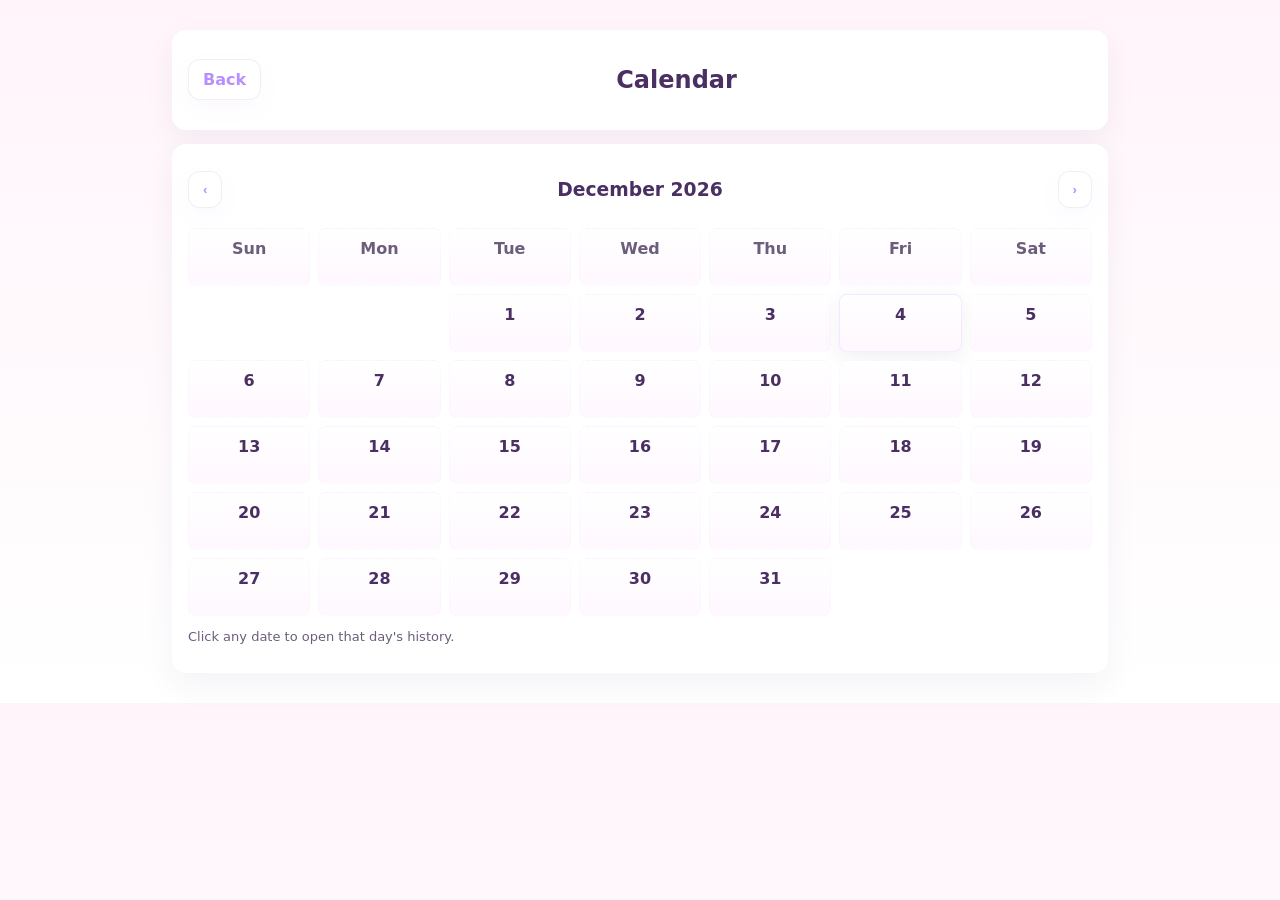
<file: calendar.html>
<!doctype html>
<html>
<head>
  <meta charset="utf-8"/>
  <meta name="viewport" content="width=device-width,initial-scale=1"/>
  <title>Calendar — SugarBuddy</title>
  <link rel="stylesheet" href="style.css"/>
</head>
<body>
  <main class="container">
    <header class="page-header card">
      <a class="btn outline" href="dashboard.html">Back</a>
      <h2>Calendar</h2>
      <div></div>
    </header>

    <section class="card">
      <div id="calendarRoot"></div>
      <p class="muted">Click any date to open that day's history.</p>
    </section>
  </main>

  <script src="common.js"></script>
  <script>

    function toDateKey(d){
      const y = d.getFullYear();
      const m = String(d.getMonth()+1).padStart(2,'0');
      const da = String(d.getDate()).padStart(2,'0');
      return `${y}-${m}-${da}`;
    }

    function createCalendar(year, month){
      const root = document.createElement('div');

      const header = document.createElement('div');
      header.className = 'cal-header';

      const prevBtn = document.createElement('button');
      prevBtn.className = 'btn outline';
      prevBtn.textContent = '‹';

      const nextBtn = document.createElement('button');
      nextBtn.className = 'btn outline';
      nextBtn.textContent = '›';

      const title = document.createElement('h3');
      title.textContent = new Date(year, month, 1).toLocaleString(undefined,{ month: 'long', year:'numeric' });

      header.append(prevBtn,title,nextBtn);
      root.appendChild(header);

      const grid = document.createElement('div');
      grid.className = 'cal-grid';

      ['Sun','Mon','Tue','Wed','Thu','Fri','Sat'].forEach(w=>{
        const h=document.createElement('div');
        h.className="cal-cell cal-weekday";
        h.innerText=w;
        grid.appendChild(h);
      });

      const first = new Date(year,month,1).getDay();
      for(let i=0;i<first;i++){
        const e=document.createElement('div');
        e.className="cal-cell cal-empty";
        grid.appendChild(e);
      }

      const user = findUserById(getCurrentUserId());
      const todayKey = toDateKey(new Date());
      const days = new Date(year, month+1, 0).getDate();

      for(let d=1; d<=days; d++){
        const dd = new Date(year,month,d);
        const key = toDateKey(dd);

        const cell = document.createElement('div');
        cell.className="cal-cell cal-day";

        const num = document.createElement('div');
        num.className="day-number";
        num.textContent=d;
        cell.appendChild(num);

        if(user?.history?.[key]) cell.classList.add("has-entry");
        if(key===todayKey) cell.classList.add("today");

        cell.addEventListener('click',()=>{
          location.href = `history.html?date=${key}`;
        });

        grid.appendChild(cell);
      }

      root.appendChild(grid);

      prevBtn.onclick = ()=>renderCalendar(year, month-1);
      nextBtn.onclick = ()=>renderCalendar(year, month+1);

      return root;
    }

    function renderCalendar(y,m){
      const r=document.getElementById('calendarRoot');
      r.innerHTML='';
      r.appendChild(createCalendar(y,m));
    }

    (function init(){
      const now=new Date();
      renderCalendar(now.getFullYear(), now.getMonth());
    })();
  </script>

  <style>
    .cal-cell.today { box-shadow:0 6px 18px rgba(74,47,99,0.08); border:1px solid rgba(182,128,255,0.15); background: linear-gradient(180deg,#fff,#FFF8FF); }
    .cal-cell.has-entry { box-shadow:0 6px 14px rgba(0,0,0,0.04); border:1px solid rgba(182,128,255,0.12); }
    .cal-header { display:flex;justify-content:space-between;align-items:center;margin-bottom:10px; }
    .cal-grid { display:grid; grid-template-columns:repeat(7,1fr); gap:8px; }
    .cal-cell { padding:10px;border-radius:8px;min-height:58px;display:flex;flex-direction:column; }
    .cal-weekday { font-weight:700;color:var(--muted); }
    .day-number{ font-weight:700; }
  </style>

</body>
</html>
</file>
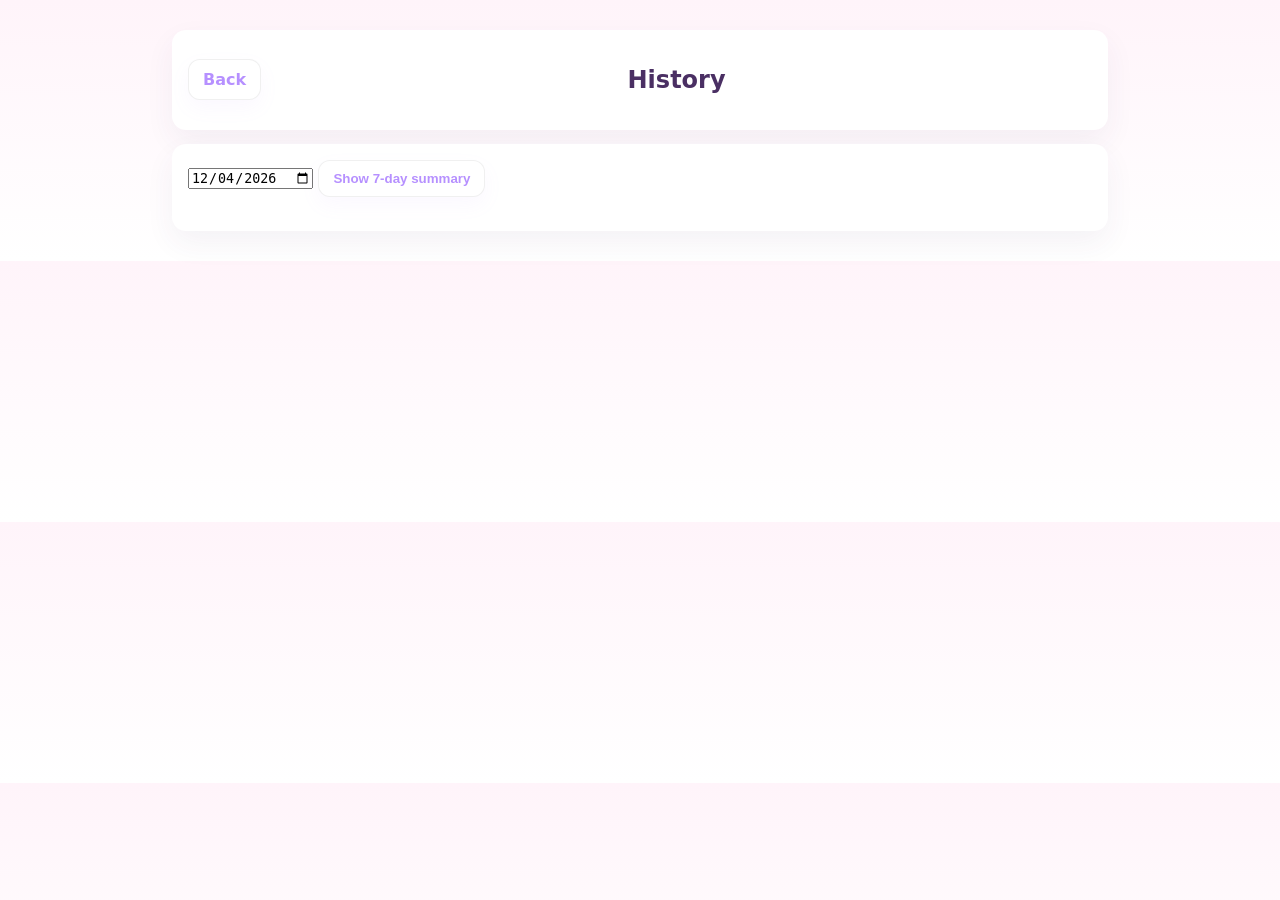
<file: history.html>
<!doctype html>
<html>
<head>
  <meta charset="utf-8"/>
  <meta name="viewport" content="width=device-width,initial-scale=1"/>
  <title>History — SugarBuddy</title>
  <link rel="stylesheet" href="style.css"/>
  <style>
    .mini-table {
      width: 100%;
      border-collapse: collapse;
      margin-bottom: 14px;
      background: #fff;
      border-radius: 10px;
      overflow: hidden;
    }
    .mini-table td {
      padding: 8px 10px;
      border-bottom: 1px solid #eee;
      font-size: 15px;
    }
  </style>
</head>

<body>
  <main class="container">
    <header class="page-header card">
      <a class="btn outline" href="calendar.html">Back</a>
      <h2>History</h2>
      <div></div>
    </header>

    <section class="card">
      <div class="row" style="gap:8px;align-items:center">
        <input type="date" id="historyDate" />
        <button id="viewWeek" class="btn outline">Show 7-day summary</button>
      </div>

      <div id="dayHistory" style="margin-top:12px"></div>
      <div id="weekSummary" style="margin-top:18px"></div>
    </section>
  </main>

  <script src="common.js"></script>
  <script>

    function qs(n){ return new URLSearchParams(location.search).get(n); }

    const dateParam = qs('date') || new Date().toISOString().slice(0,10);
    document.getElementById('historyDate').value = dateParam;

    function renderDay(dateStr){
      const u = findUserById(getCurrentUserId());
      if(!u) return;

      const d = u.history[dateStr] || {};
      const sugar = d.sugar || {};
      const meals = d.meals || "-";

      const insulinList = (d.insulin || []).map(i =>
        `<li>${i.insulin} — ${i.units} units at ${i.time}</li>`
      ).join("");

      document.getElementById('dayHistory').innerHTML = `
        <h3>${dateStr}</h3>

        <h4>Blood Sugar Log</h4>
        <table class="mini-table">
          <tr><td>07:00 AM</td><td>${sugar.s07 ?? "-"}</td></tr>
          <tr><td>10:00 AM</td><td>${sugar.s10 ?? "-"}</td></tr>
          <tr><td>04:00 PM</td><td>${sugar.s16 ?? "-"}</td></tr>
          <tr><td>10:00 PM</td><td>${sugar.s22 ?? "-"}</td></tr>
        </table>

        <h4>Meals</h4>
        <div>${meals}</div>

        <h4>Water Intake</h4>
        <div>${(d.water_ml||0)} ml (${((d.water_ml||0)/1000).toFixed(2)} L)</div>

        <h4>Checklist</h4>
        <div>${Object.keys(d.checklist || {}).join(", ") || "-"}</div>

        <h4>Insulin</h4>
        <ul>${insulinList || "<li>-</li>"}</ul>
      `;
    }

    function renderWeek(dateStr){
      const base = new Date(dateStr);
      const arr = [];

      for(let i=6;i>=0;i--){
        const dt=new Date(base);
        dt.setDate(base.getDate()-i);
        const key=`${dt.getFullYear()}-${String(dt.getMonth()+1).padStart(2,'0')}-${String(dt.getDate()).padStart(2,'0')}`;
        arr.push(key);
      }

      const u = findUserById(getCurrentUserId());
      if(!u) return;

      const rows = arr.map(k=>{
        const d=u.history[k]||{};
        const sugar=d.sugar||{};
        const valid=[sugar.s07,sugar.s10,sugar.s16,sugar.s22].filter(x=>x);
        const avg = valid.length ? Math.round(valid.reduce((a,b)=>a+Number(b),0)/valid.length) : "-";

        return `
          <div class="card mini">
            <strong>${k}</strong> • sugar avg: ${avg}
            • water: ${(d.water_ml||0)/1000} L
            • tasks: ${Object.keys(d.checklist||{}).length}
            • insulin: ${(d.insulin||[]).length}
          </div>
        `;
      }).join("");

      document.getElementById('weekSummary').innerHTML = `<h3>7-day summary</h3>${rows}`;
    }

    document.getElementById('historyDate').onchange = e=>{
      renderDay(e.target.value);
      renderWeek(e.target.value);
    };
    document.getElementById('viewWeek').onclick = ()=>{
      renderWeek(document.getElementById('historyDate').value);
    };

    renderDay(dateParam);
    renderWeek(dateParam);

  </script>
</body>
</html>
</file>
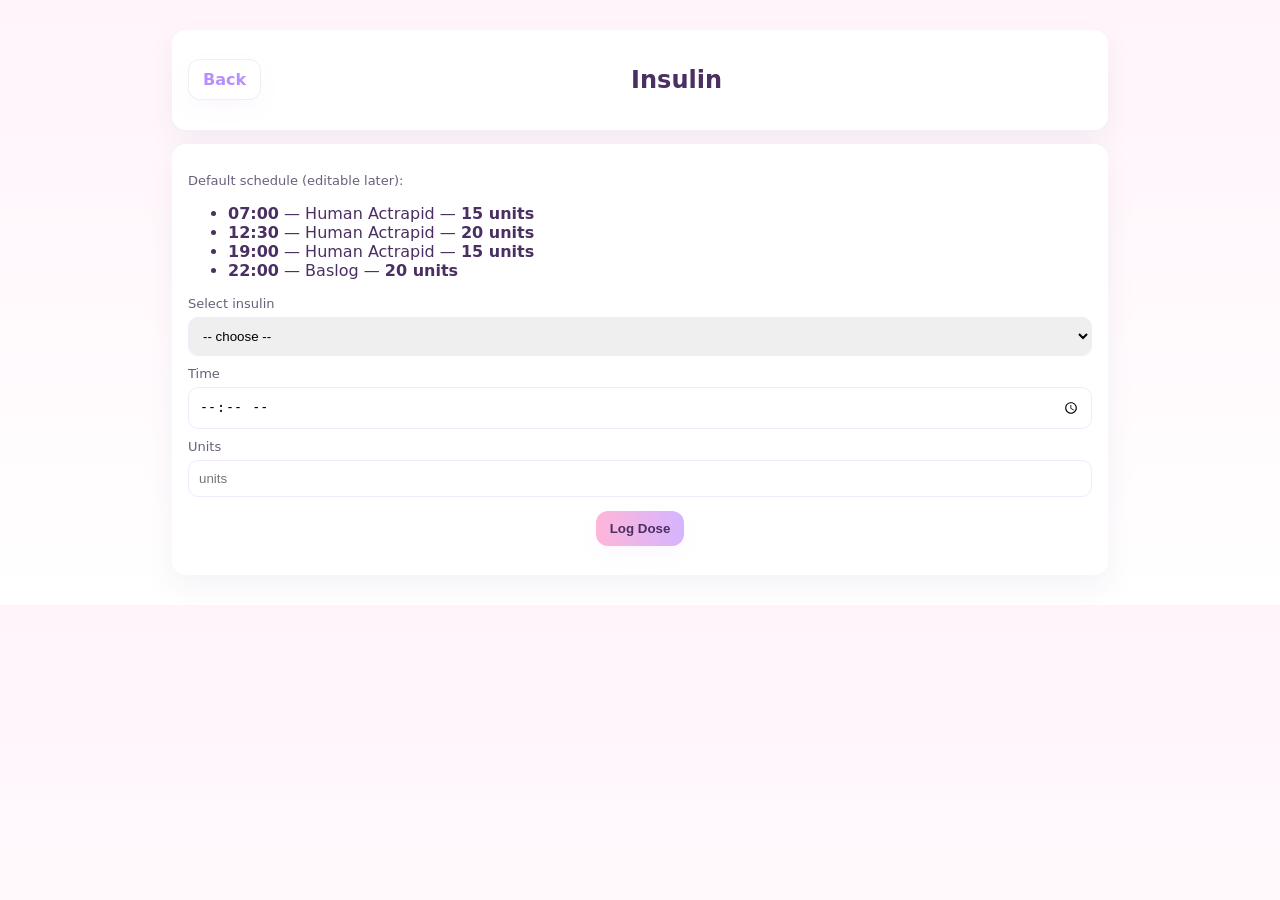
<file: insulin.html>
<!doctype html>
<html>
<head>
<meta charset="utf-8"/>
<meta name="viewport" content="width=device-width,initial-scale=1"/>
<title>Insulin — SugarBuddy</title>
<link rel="stylesheet" href="style.css"/>
</head>

<body>
<main class="container">

  <header class="page-header card">
    <a class="btn outline" href="dashboard.html">Back</a>
    <h2>Insulin</h2>
    <div></div>
  </header>

  <section class="card">

    <p class="muted">Default schedule (editable later):</p>
    <ul>
      <li><strong>07:00</strong> — Human Actrapid — <strong>15 units</strong></li>
      <li><strong>12:30</strong> — Human Actrapid — <strong>20 units</strong></li>
      <li><strong>19:00</strong> — Human Actrapid — <strong>15 units</strong></li>
      <li><strong>22:00</strong> — Baslog — <strong>20 units</strong></li>
    </ul>

    <div class="form-row">
      <label>Select insulin</label>
      <select id="ins_name">
        <option value="">-- choose --</option>
        <option>Human Actrapid</option>
        <option>Baslog</option>
        <option>Novorapid</option>
        <option>Humalog</option>
        <option>Tresiba</option>
      </select>
    </div>

    <div class="form-row">
      <label>Time</label>
      <input id="ins_time" type="time"/>
    </div>

    <div class="form-row">
      <label>Units</label>
      <input id="ins_units" type="number" placeholder="units" min="0"/>
    </div>

    <div class="actions">
      <button id="save_ins" class="btn">Log Dose</button>
    </div>

    <p id="ins_msg" class="muted"></p>
  </section>

</main>

<script src="common.js"></script>

<script>
document.getElementById('save_ins').addEventListener('click', ()=>{

  const name = document.getElementById('ins_name').value;
  const time = document.getElementById('ins_time').value;
  const units = document.getElementById('ins_units').value;

  if(!name || !time || !units){
    document.getElementById('ins_msg').innerText = "Enter insulin name, time, and units.";
    return;
  }

  const id = getCurrentUserId(); 
  const users = loadUsers();
  const idx = users.findIndex(u => u.id === id);

  const today = new Date();
  const dateStr = `${today.getFullYear()}-${String(today.getMonth()+1).padStart(2,'0')}-${String(today.getDate()).padStart(2,'0')}`;

  users[idx].history[dateStr] = users[idx].history[dateStr] || {};
  users[idx].history[dateStr].insulin = users[idx].history[dateStr].insulin || [];

  users[idx].history[dateStr].insulin.push({
    insulin: name,
    time: time,
    units: units,
    ts: Date.now()
  });

  saveUsers(users);

  document.getElementById('ins_msg').innerText = "Insulin logged ✓";

  setTimeout(() => document.getElementById('ins_msg').innerText = "", 1500);

  document.getElementById('ins_time').value = "";
  document.getElementById('ins_units').value = "";
  document.getElementById('ins_name').value = "";
});
</script>

</body>
</html>
</file>
<file: style.css>
:root{
  --pink:#FFB6D9; /* main pink */
  --lav:#D5B4FF;  /* lavender */
  --purple:#B690FF;
  --bg:#FFF4FA;   /* background */
  --mint:#A8F2D6;
  --card:#FFFFFF;
  --text:#4A2F63;
  --muted:#6b5e7c;
  --radius:14px;
}
*{box-sizing:border-box}
body{margin:0;font-family:Inter,system-ui,Arial,sans-serif;background:linear-gradient(180deg,var(--bg),#FFF);color:var(--text)}
a{color:inherit;text-decoration:none}
.card{background:var(--card);border-radius:var(--radius);box-shadow:0 12px 30px rgba(74,47,99,0.06);padding:16px;margin:14px}
.container{max-width:980px;margin:8px auto;padding:8px}
.center-page{display:flex;align-items:center;justify-content:center;height:100vh}
.auth-card{width:92%;max-width:420px;text-align:center;padding:20px;border-radius:18px}
.ill{width:120px;height:120px;object-fit:contain}
.ill.small{width:86px;height:86px}
.app-title{font-size:36px;margin:8px 0;color:var(--purple);letter-spacing:0.3px}
.lead{color:var(--muted);margin-bottom:12px}
.actions{margin-top:14px;display:flex;gap:10px;justify-content:center;flex-wrap:wrap}
.btn{background:linear-gradient(90deg,var(--pink),var(--lav));color:var(--text);padding:10px 14px;border-radius:12px;border:none;cursor:pointer;font-weight:700;box-shadow:0 8px 20px rgba(182,128,255,0.06)}
.btn.large{padding:12px 18px;font-size:16px}
.btn.outline{background:#fff;border:1px solid rgba(0,0,0,0.06);color:var(--purple)}
.form-row{display:flex;flex-direction:column;margin-bottom:10px;text-align:left}
.form-row label{font-size:13px;color:var(--muted);margin-bottom:6px}
.form-row input, textarea, select{padding:10px;border-radius:10px;border:1px solid #F3E9FF}
.dash-header{display:flex;justify-content:space-between;align-items:center;margin:12px 0}
.header-center{text-align:center}
.hero{display:flex;gap:12px;align-items:center}
.hero .hero-left{flex:0 0 180px}
.hero .hero-right{flex:1}
.card-center{display:flex;align-items:center;justify-content:center;}
.grid-tiles{display:grid;grid-template-columns:repeat(auto-fit,minmax(160px,1fr));gap:12px}
.tile{padding:14px;border-radius:12px;background:linear-gradient(180deg,#fff,#FFF4FA);text-align:center;box-shadow:0 8px 20px rgba(182,128,255,0.06);cursor:pointer;display:flex;flex-direction:column;align-items:center;gap:8px}
.tile-icon {
    font-size: 40px;  /* Adjust as needed */
    color: inherit;   /* Keep the color you set in HTML */
}
.tile-icon-wrapper {
    display: flex;
    align-items: center;
    justify-content: center;
    width: 64px;       /* Circle size */
    height: 64px;
    border-radius: 50%;
    background: rgba(182,128,255,0.1); /* Soft pastel background */
    font-size: 28px;    /* Icon size inside the circle */
}

.tile-title{font-weight:700;font-size:16px}
.tile-sub{font-size:13px;color:var(--muted)}
.page-header{display:flex;justify-content:space-between;align-items:center;margin-bottom:12px}
.big-grid{display:grid;grid-template-columns:repeat(auto-fit,minmax(180px,1fr));gap:10px}
.big-label{font-size:16px}
.checklist .check-item{display:flex;justify-content:space-between;align-items:center;padding:12px;border-radius:10px;border:1px solid #F8F2FF;margin-bottom:8px;background:#fff}
.check-item.done{background:linear-gradient(90deg,#F0FFF7,#F7FBFF)}
.right-check{display:flex;align-items:center;justify-content:center}
.bar{height:14px;border-radius:8px}
.muted{color:var(--muted);font-size:13px}
.lottie{width:160px;height:160px;margin:0 auto}
.avatar{width:56px;height:56px;border-radius:12px;object-fit:cover;margin-right:10px}
.drawer{display:flex;min-height:100vh}
.drawer-side{width:260px;padding:12px;background:linear-gradient(180deg,#fff,#FFF8FF);border-right:1px solid rgba(0,0,0,0.04);transition:transform .25s ease}
.drawer-side.open{transform:translateX(0)}
.drawer-header{display:flex;gap:10px;align-items:center;padding:10px}
.drawer-nav{display:flex;flex-direction:column;gap:8px;padding:8px}
.nav-item{padding:10px;border-radius:8px;color:var(--text)}
.nav-item:hover{background:linear-gradient(90deg,var(--lav),#fff)}
.nav-item.danger{color:#ff5252}
.main-content{flex:1;padding:12px}
.profile-compact{margin-bottom:12px}
.hour-grid{display:flex;flex-wrap:wrap;gap:8px;margin-top:8px}
.hour-check{padding:8px;border-radius:8px;background:#fff;border:1px solid #F6F0FF;display:flex;align-items:center}
.hour-label{display:flex;align-items:center;gap:8px}
.meal-line{display:flex;align-items:center;gap:12px;padding:10px;border-radius:10px;background:#fff;margin-bottom:8px}
.cal-header{display:flex;align-items:center;justify-content:space-between;gap:8px;margin-bottom:10px}
.cal-grid{display:grid;grid-template-columns:repeat(7,1fr);gap:6px}
.cal-cell{padding:10px;border-radius:10px;text-align:center;background:linear-gradient(180deg,#fff,#FFF8FF);border:1px dashed rgba(182,128,255,0.06)}
.cal-weekday{font-weight:700;color:var(--muted)}
.cal-empty{background:transparent;border:none}
.cal-day{cursor:pointer;position:relative}
.cal-day.has-entry{box-shadow:0 6px 16px rgba(166,116,255,0.07);border:1px solid rgba(182,128,255,0.2)}
.day-number{font-weight:700}
.mini{padding:10px;margin:6px}
.animated-card{animation:popIn .35s ease}
.animated-text{animation:floatUp 1.6s ease-in-out infinite}
@keyframes popIn{from{opacity:0;transform:translateY(10px)}to{opacity:1;transform:none}}
@keyframes floatUp{0%{transform:translateY(0)}50%{transform:translateY(-6px)}100%{transform:translateY(0)}}
@media (max-width:760px){
  .drawer-side{display:none}
  .main-content{padding:8px}
  .lottie{width:120px;height:120px}
  .app-title{font-size:28px}
}
.mini-table {
  width: 100%;
  border-collapse: collapse;
  margin-bottom: 14px;
}
.mini-table td {
  padding: 6px 8px;
  border-bottom: 1px solid #eee;
}
.mini-table tr:last-child td {
  border-bottom: none;
}
</file>
